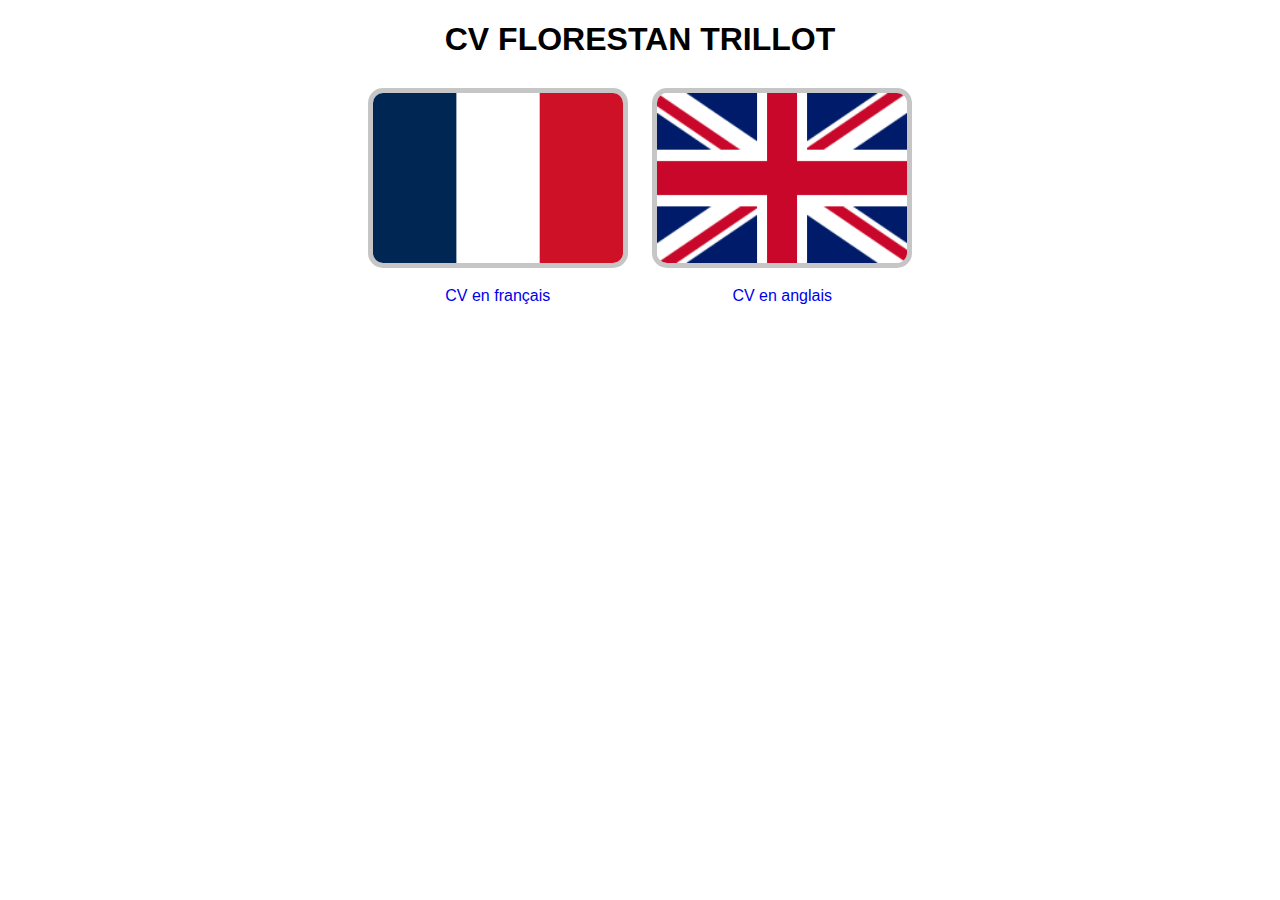
<file: docs/TP01/index.html>
<!DOCTYPE html>
<html lang="fr">
<head>
    <meta charset="UTF-8">
    <link rel="stylesheet" href="styles/page2.css">
    <title> CV TRILLOT </title>
</head>
<body>
    <h1>CV FLORESTAN TRILLOT</h1>
    <a class="flag-link" href="cv_fr.html" target="_blank">
        <img class="flag-image" src="fr_flag.jpg" alt="Drapeau français">
        <div>CV en français</div>
    </a>

    <a class="flag-link" href="cv_en.html" target="_blank">
        <img class="flag-image" src="en_flag.jpg" alt="Drapeau anglais">
        <div>CV en anglais</div>
    </a>
</body>
</html>
</file>
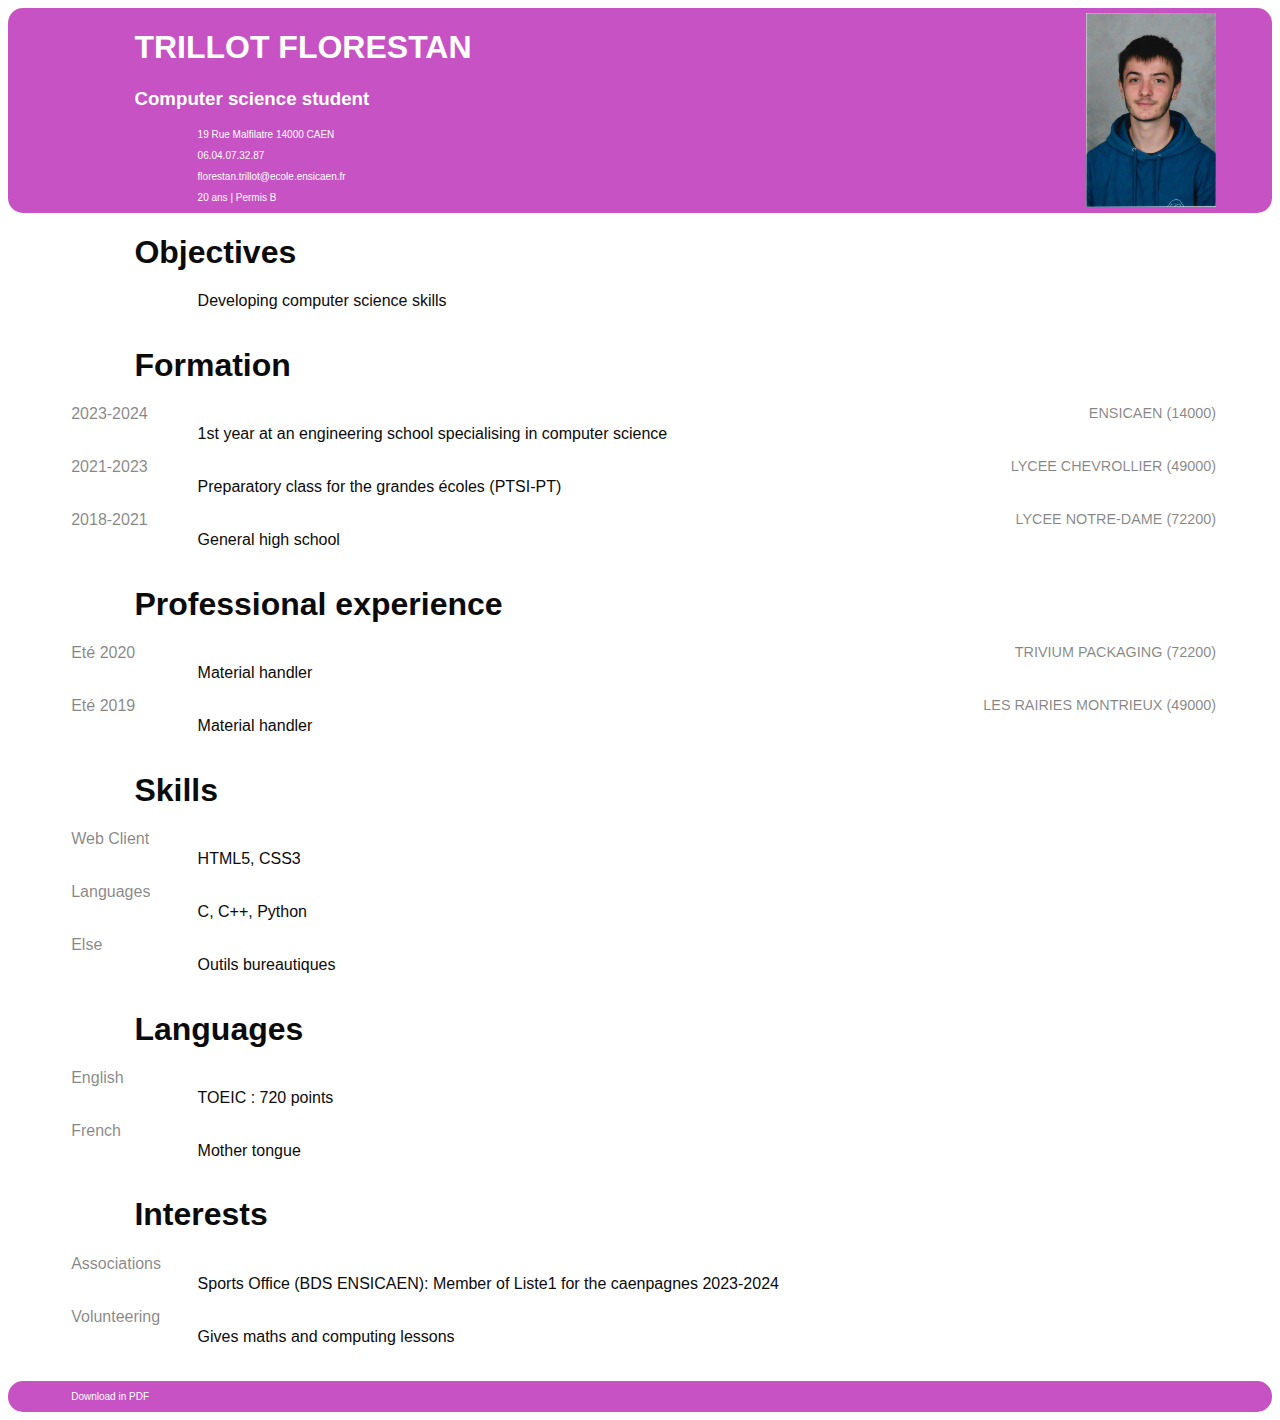
<file: docs/TP01/cv_en.html>
<!DOCTYPE html>
<html lang="fr">
    <head>
        <meta charset="utf-8" />
        <link rel="stylesheet" href="styles/page1.css">
        <title>CV TRILLOT English</title>
    </head>
    <header>
        <h1 class="text_header"> TRILLOT FLORESTAN </h1>
        <h3 class="text_header"> Computer science student </h3>
        <img id="ppIMG" alt="Photo de profil non trouvée" src="pp.jpg"/> 
        <p class="info_header">19 Rue Malfilatre 14000 CAEN</p>
        <p class="info_header">06.04.07.32.87</p>
        <p class="info_header">florestan.trillot@ecole.ensicaen.fr</p>
        <p class="info_header">20 ans | Permis B </p>
    </header>

    <section> 
        <h1 class="titre"> Objectives </h1>
        <article class="text"> Developing computer science skills </article>
    </section>

    <section> 
        <h1 class="titre"> Formation </h1>
        <article class="right_text"> ENSICAEN (14000)</article>
        <article class="left_text"> 2023-2024 </article>
        <article class="text"> 1st year at an engineering school specialising in computer science</article>
        <article class="right_text"> LYCEE CHEVROLLIER (49000) </article>
        <article class="left_text"> 2021-2023 </article>
        <article class="text"> Preparatory class for the grandes écoles (PTSI-PT)</article>
        <article class="right_text"> LYCEE NOTRE-DAME (72200) </article>
        <article class="left_text"> 2018-2021 </article>
        <article class="text"> General high school</article>
    </section>

    <section> 
        <h1 class="titre"> Professional experience </h1>
        <article class="right_text"> TRIVIUM PACKAGING (72200)</article>
        <article class="left_text"> Eté 2020 </article>
        <article class="text"> Material handler </article>
        <article class="right_text"> LES RAIRIES MONTRIEUX (49000)</article>
        <article class="left_text"> Eté 2019 </article>
        <article class="text"> Material handler </article>
    </section>

    <section> 
        <h1 class="titre"> Skills </h1>
        <article class="left_text"> Web Client </article>
        <article class="text"> HTML5, CSS3 </article>
        <article class="left_text"> Languages </article>
        <article class="text"> C, C++, Python </article>
        <article class="left_text"> Else </article>
        <article class="text"> Outils bureautiques </article>
    </section>

    <section> 
        <h1 class="titre"> Languages </h1>
        <article class="left_text"> English </article>
        <article class="text"> TOEIC : 720 points </article>
        <article class="left_text"> French </article>
        <article class="text"> Mother tongue </article>

    </section>
    
    <section> 
        <h1 class="titre"> Interests </h1>
        <article class="left_text"> Associations </article>
        <article class="text"> Sports Office (BDS ENSICAEN): Member of Liste1 for the caenpagnes 2023-2024  </article>
        <article class="left_text"> Volunteering </article>
        <article class="text"> Gives maths and computing lessons  </article>
    </section>

    <footer>
        <p class="info_footer"> Download in PDF </p>

    </footer>
</html>
</file>
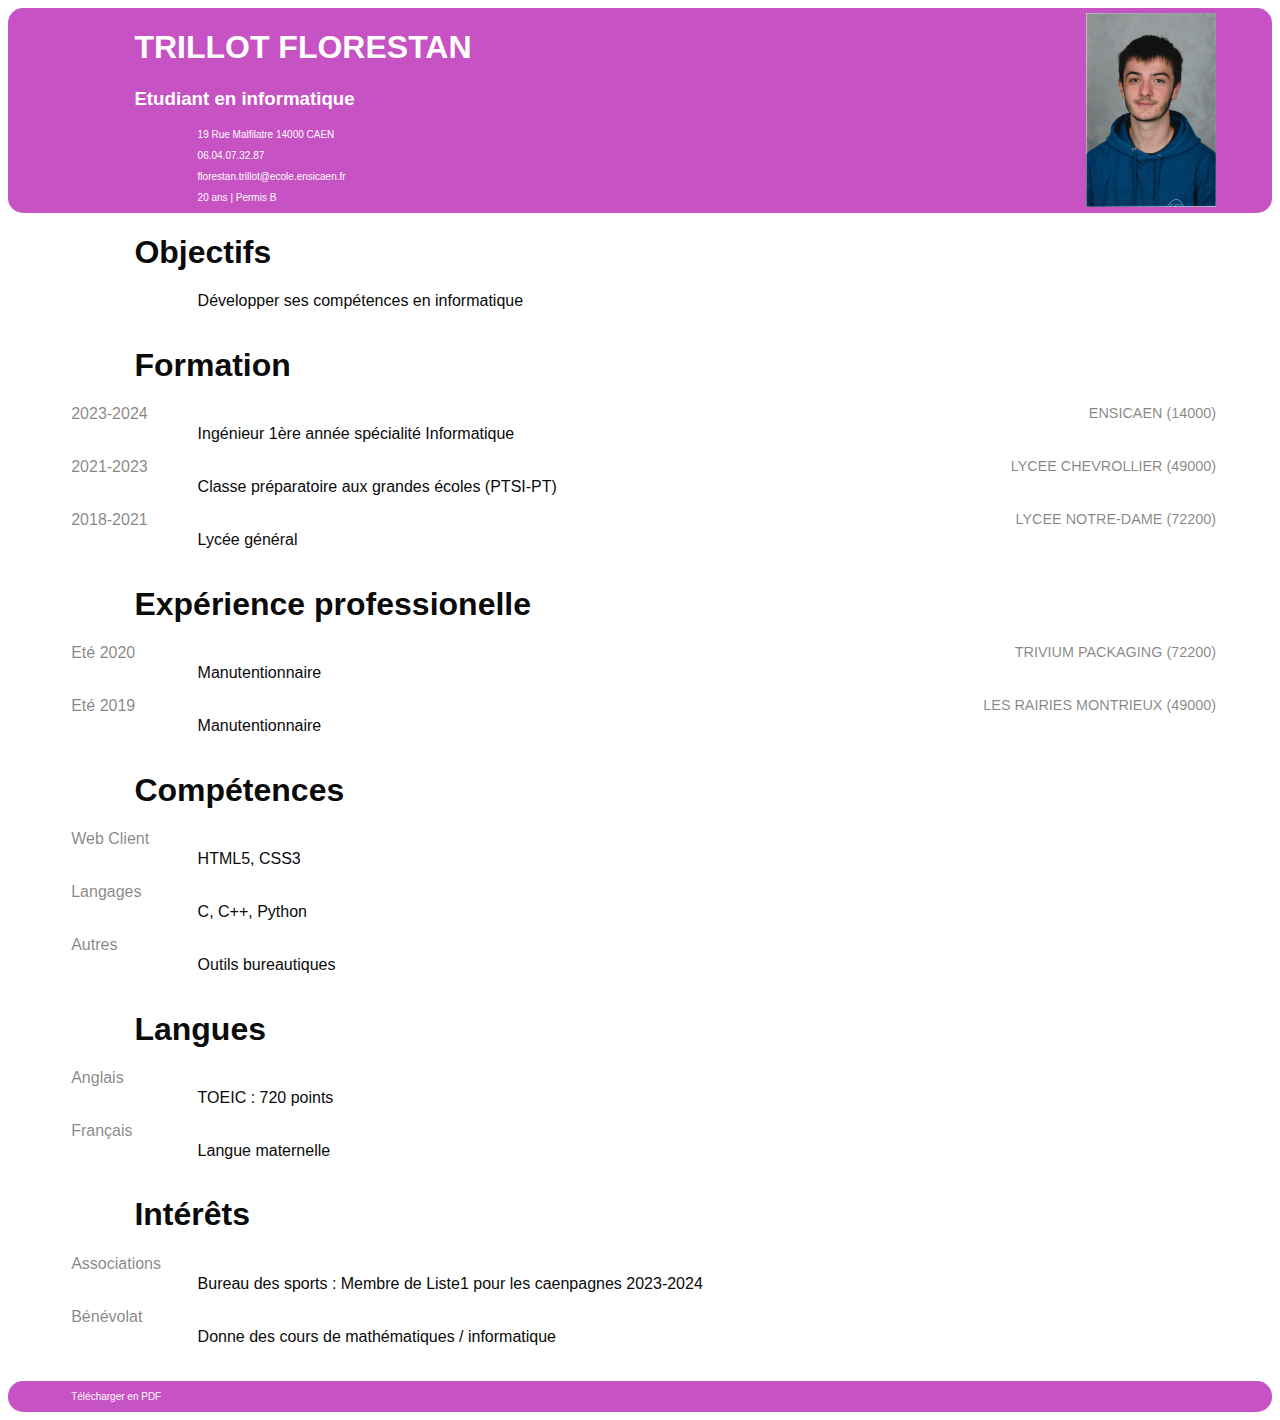
<file: docs/TP01/cv_fr.html>
<!DOCTYPE html>
<html lang="fr">
    <head>
        <meta charset="utf-8" />
        <link rel="stylesheet" href="styles/page1.css">
        <title>CV TRILLOT Français</title>
    </head>
    <body>
    <header>
        <h1 class="text_header"> TRILLOT FLORESTAN </h1>
        <h3 class="text_header">Etudiant en informatique</h3>
        <img id="ppIMG" alt="Photo de profil non trouvée" src="pp.jpg"/> 
        <p class="info_header">19 Rue Malfilatre 14000 CAEN</p>
        <p class="info_header">06.04.07.32.87</p>
        <p class="info_header">florestan.trillot@ecole.ensicaen.fr</p>
        <p class="info_header">20 ans | Permis B </p>
    </header>

    <section> 
        <h1 class="titre"> Objectifs </h1>
        <article class="text"> Développer ses compétences en informatique</article>
    </section>

    <section> 
        <h1 class="titre"> Formation </h1>
        <article class="right_text"> ENSICAEN (14000)</article>
        <article class="left_text"> 2023-2024 </article>
        <article class="text"> Ingénieur 1ère année spécialité Informatique</article>
        <article class="right_text"> LYCEE CHEVROLLIER (49000) </article>
        <article class="left_text"> 2021-2023 </article>
        <article class="text"> Classe préparatoire aux grandes écoles (PTSI-PT)</article>
        <article class="right_text"> LYCEE NOTRE-DAME (72200) </article>
        <article class="left_text"> 2018-2021 </article>
        <article class="text"> Lycée général</article>
    </section>

    <section class="plus_bas">
        <h1 class="titre"> Expérience professionelle </h1>
        <article class="right_text"> TRIVIUM PACKAGING (72200)</article>
        <article class="left_text"> Eté 2020 </article>
        <article class="text"> Manutentionnaire </article>
        <article class="right_text"> LES RAIRIES MONTRIEUX (49000)</article>
        <article class="left_text"> Eté 2019 </article>
        <article class="text"> Manutentionnaire </article>
    </section>

    <section> 
        <h1 class="titre"> Compétences </h1>
        <article class="left_text"> Web Client </article>
        <article class="text"> HTML5, CSS3 </article>
        <article class="left_text"> Langages </article>
        <article class="text"> C, C++, Python </article>
        <article class="left_text"> Autres </article>
        <article class="text"> Outils bureautiques </article>
    </section>

    <section> 
        <h1 class="titre"> Langues </h1>
        <article class="left_text"> Anglais </article>
        <article class="text"> TOEIC : 720 points </article>
        <article class="left_text"> Français </article>
        <article class="text"> Langue maternelle </article>

    </section>
    
    <section> 
        <h1 class="titre"> Intérêts </h1>
        <article class="left_text"> Associations </article>
        <article class="text"> Bureau des sports : Membre de Liste1 pour les caenpagnes 2023-2024  </article>
        <article class="left_text"> Bénévolat </article>
        <article class="text"> Donne des cours de mathématiques / informatique  </article>
    </section>

    <footer>
        <p class="info_footer"> Télécharger en PDF </p>

    </footer>
    </body>
</html>
</file>
<file: docs/TP01/styles/page2.css>
body {
    font-family: Arial, sans-serif;
    margin: 20px;
    text-align: center;
}

h1 {
    margin-bottom: 20px;
}

.flag-link {
    margin: 10px;
    text-decoration: none;
    display: inline-block;
}

.flag-image {
    width: 250px;
    height: 170px;
    border: 5px solid rgb(198, 198, 198);
    border-radius: 15px;
    margin-bottom: 15px;
}
</file>
<file: docs/TP01/styles/page1.css>
body {
    display: flex;
    flex-wrap: wrap;
}

header {
    border-radius: 15px;
    width: 100%;
    background-color: rgb(199, 82, 195);
}

footer {
    margin-top: 20px;
    border-radius: 15px;
    width: 100%;
    background-color: rgb(199, 82, 195);
}

.text_header {
    font-family: Arial, Helvetica, sans-serif;
    color: rgb(255, 255, 255);
    position: relative; left: 10%;
    width: fit-content;
}

.info_header {
    font-size: 10px;
    font-family: Arial, Helvetica, sans-serif;
    color: rgb(255, 255, 255);
    position: relative; left: 15%;
    width: fit-content;
}

#ppIMG {
    width: 130px;
    position: absolute; top: 13px; right: 5%;
}

.info_footer {
    font-size: 10px;
    font-family: Arial, Helvetica, sans-serif;
    color: rgb(255, 255, 255);
    position: relative; left: 5%;
    width: fit-content;
}

section {
    flex-basis: 100%;
}

.text {
    margin-top: 2px;
    margin-bottom: 15px;
    position: relative; left: 15%;
    font-family: Arial, Helvetica, sans-serif;
    color: rgb(11, 11, 11);
    width: fit-content;
}

.left_text {
    font-size: 100%;
    position: relative; left: 5%;
    font-family: Arial, Helvetica, sans-serif;
    color: rgb(11, 11, 11, 0.5);
    width: fit-content;
}

.right_text {
    font-size: 90%;
    position: absolute; right: 5%;
    font-family: Arial, Helvetica, sans-serif;
    color: rgb(11, 11, 11, 0.5);
    width: fit-content;
}   

.titre {
    position: relative; left: 10%;
    font-family: Arial, Helvetica, sans-serif;
    color: rgb(11, 11, 11);
    width: fit-content;
}
</file>
